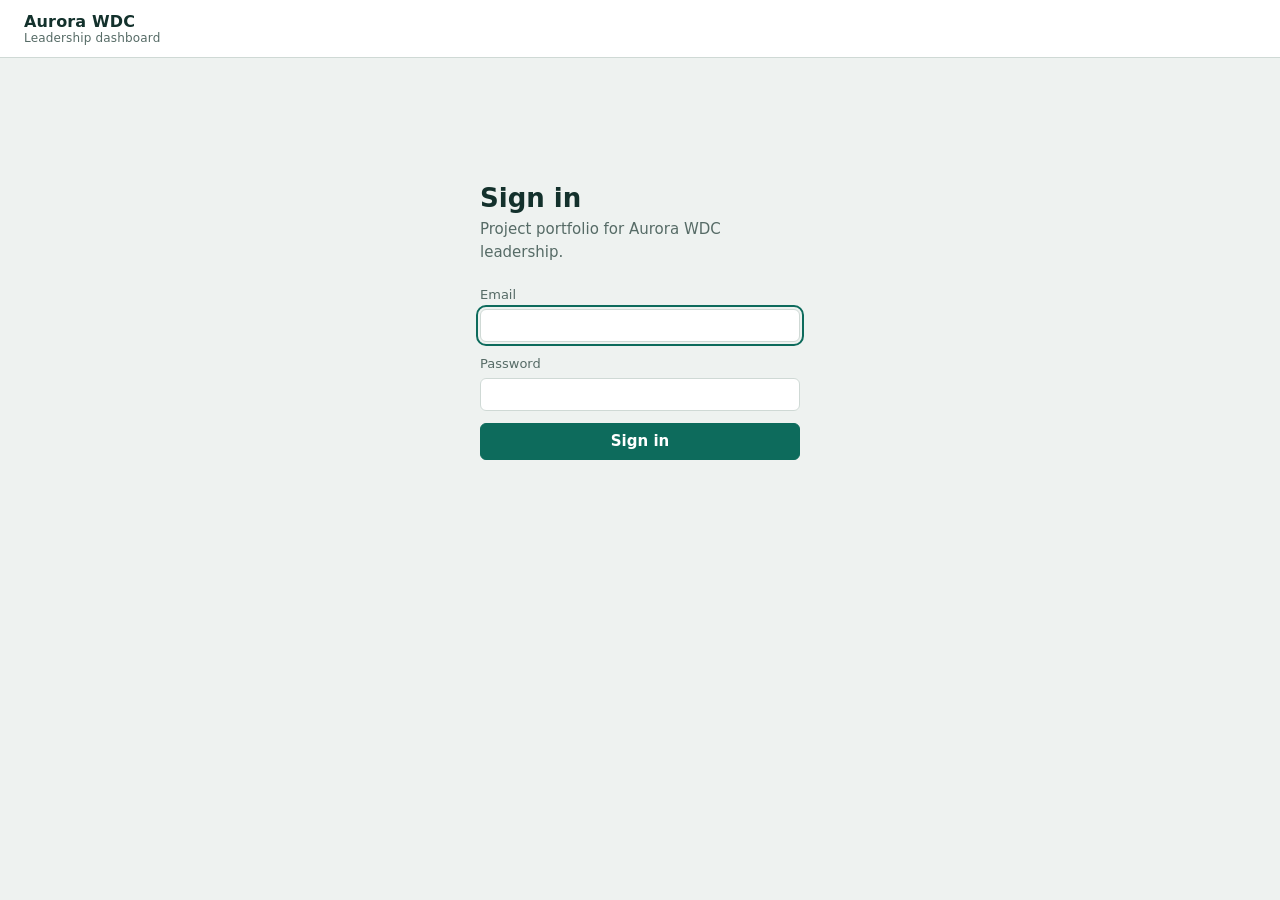
<file: index.html>
<!doctype html>
<html lang="en"><head><meta charset="utf-8"><meta name="viewport" content="width=device-width,initial-scale=1">
<meta name="robots" content="noindex,nofollow">
<title>Aurora WDC · Leadership dashboard</title>
<link rel="stylesheet" href="style.css">
</head><body>
<header class="top"><h1>Aurora WDC<small>Leadership dashboard</small></h1><nav id="nav" hidden aria-label="Sections"></nav></header>
<section id="lock" hidden><h2>Sign in</h2><p class="lede">Project portfolio for Aurora WDC leadership.</p>
<form id="f"><label>Email<input id="u" autocomplete="username" inputmode="email" autocapitalize="none" spellcheck="false" required></label>
<label>Password<input id="pw" type="password" autocomplete="current-password" required></label><button class="go">Sign in</button></form>
<p id="err" class="err" role="alert"></p></section>
<main id="app" hidden></main>
<script src="core.js"></script>
<script src="view.js"></script>
<script src="feedback.js"></script>
<script src="chat.js"></script>
</body></html>
</file>
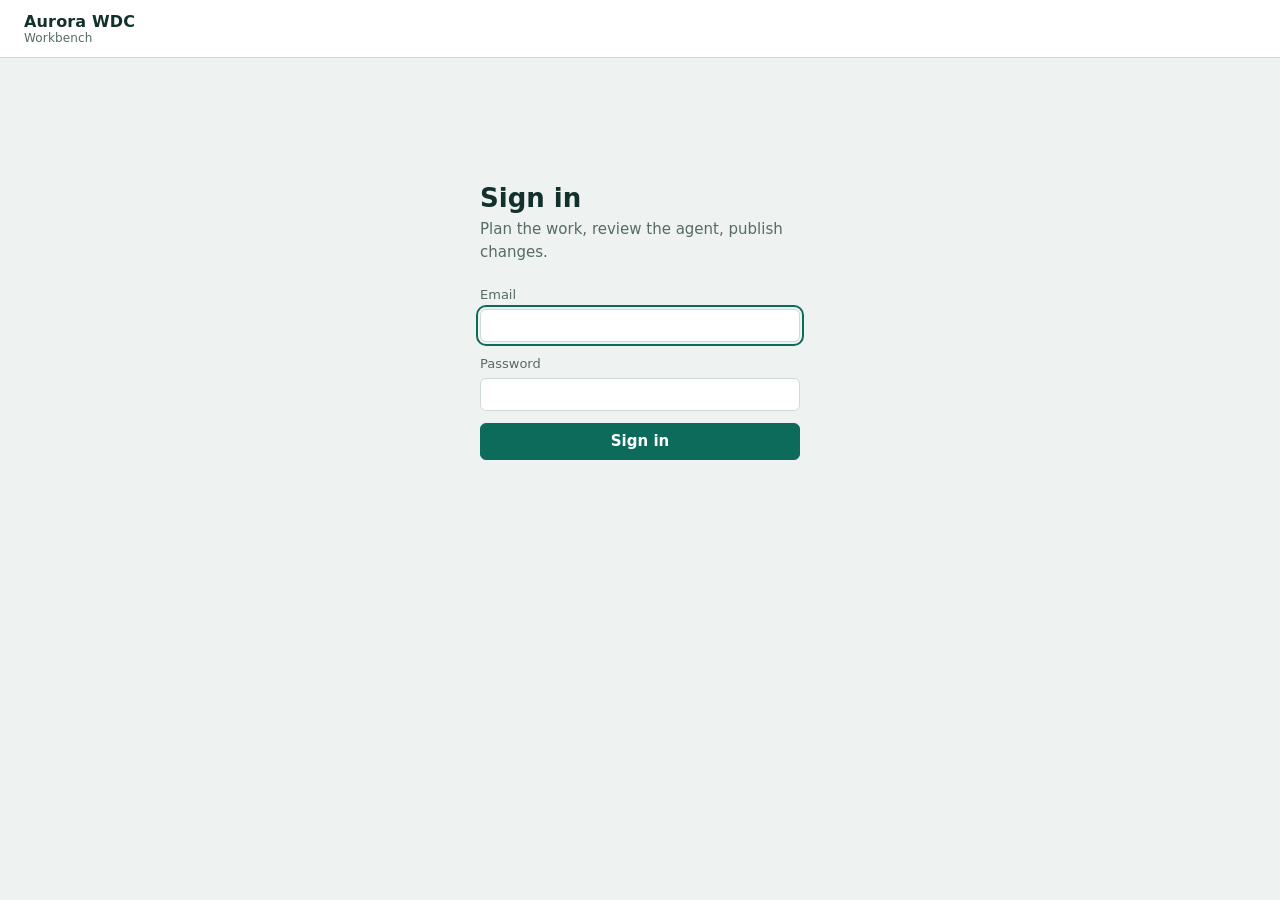
<file: manage.html>
<!doctype html>
<html lang="en"><head><meta charset="utf-8"><meta name="viewport" content="width=device-width,initial-scale=1">
<meta name="robots" content="noindex,nofollow">
<title>Aurora WDC · Workbench</title>
<link rel="stylesheet" href="style.css">
</head><body>
<header class="top"><h1>Aurora WDC<small>Workbench</small></h1><nav id="nav" hidden aria-label="Sections"></nav></header>
<section id="lock" hidden><h2>Sign in</h2><p class="lede">Plan the work, review the agent, publish changes.</p>
<form id="f"><label>Email<input id="u" autocomplete="username" inputmode="email" autocapitalize="none" spellcheck="false" required></label>
<label>Password<input id="pw" type="password" autocomplete="current-password" required></label><button class="go">Sign in</button></form>
<p id="err" class="err" role="alert"></p></section>
<main id="app" hidden></main>
<script src="core.js"></script>
<script src="manage.js"></script>
<script src="feedback.js"></script>
<script src="chat.js"></script>
</body></html>
</file>
<file: style.css>
/* Aurora dashboard: shared styles for Leadership (index.html) and Workbench (manage.html). */
:root{
  --bg:#eef2f0;--panel:#fff;--sunk:#e3e9e6;--ink:#13312c;--mute:#566b66;--line:#cfd9d5;
  --acc:#0d6b5c;--acc-ink:#fff;--metric:#4b3f86;
  --green:#2f7d4f;--amber:#a86a12;--red:#b23a2e;--grey:#7b8885;
  --font:"Segoe UI Variable Text","Segoe UI",system-ui,-apple-system,"Helvetica Neue",sans-serif;
  --display:"Segoe UI Variable Display","Segoe UI",system-ui,-apple-system,"Helvetica Neue",sans-serif;
}
@media (prefers-color-scheme:dark){:root{
  --bg:#0c1715;--panel:#13221f;--sunk:#0f1c1a;--ink:#e2ece8;--mute:#93a6a1;--line:#253935;
  --acc:#4fc3ad;--acc-ink:#062019;--metric:#a99cf0;--green:#5cc489;--amber:#e3a548;--red:#ef7b6d;--grey:#8c9a97}}
*{box-sizing:border-box}
html{-webkit-text-size-adjust:100%}
body{margin:0;background:var(--bg);color:var(--ink);font:15px/1.5 var(--font);font-variant-numeric:tabular-nums}
a{color:var(--acc)}
button,input,select,textarea{font:inherit;color:inherit;background:var(--panel);border:1px solid var(--line);border-radius:6px;padding:6px 10px}
textarea{width:100%;min-height:70px;resize:vertical}
button{cursor:pointer}button:disabled{opacity:.5;cursor:default}
button.go{background:var(--acc);color:var(--acc-ink);border-color:var(--acc);font-weight:600}
button.quiet{border-color:transparent;background:transparent;color:var(--mute)}
button.danger{color:var(--red)}
:focus-visible{outline:2px solid var(--acc);outline-offset:2px}
.mute{color:var(--mute)}.num{font-variant-numeric:tabular-nums}.small{font-size:13px}
.empty{color:var(--mute);padding:14px 0}
.scroll{overflow-x:auto;-webkit-overflow-scrolling:touch}
[hidden]{display:none!important}

/* header */
header.top{display:flex;flex-wrap:wrap;align-items:center;gap:6px 18px;padding:12px 24px;background:var(--panel);border-bottom:1px solid var(--line);position:sticky;top:0;z-index:5}
header.top h1{font:600 16px/1.2 var(--display);margin:0;letter-spacing:.01em}
header.top h1 small{display:block;font:400 12px var(--font);color:var(--mute)}
nav#nav{display:flex;flex-wrap:wrap;gap:2px;margin-left:auto;align-items:center}
nav#nav a,nav#nav button{border:0;background:none;padding:7px 11px;border-radius:6px;color:var(--mute);text-decoration:none;font-weight:500}
nav#nav a[aria-current=page]{color:var(--ink);background:var(--sunk)}
nav#nav .switch{color:var(--acc)}
main#app{max-width:1240px;margin:0 auto;padding:22px 24px 80px}

/* sign-in */
#lock{max-width:360px;margin:14vh auto;padding:0 20px}
#lock h2{font:600 26px/1.15 var(--display);margin:0 0 4px}
#lock p.lede{color:var(--mute);margin:0 0 22px}
#lock form{display:flex;flex-direction:column;gap:12px}
#lock label{display:flex;flex-direction:column;gap:4px;font-size:13px;color:var(--mute)}
.err{color:var(--red);min-height:1.4em}

/* type and sections */
h2.page{font:600 28px/1.15 var(--display);margin:0 0 4px;letter-spacing:-.01em}
p.lede{color:var(--mute);margin:0 0 20px;max-width:70ch}
h3.sec{font:600 17px/1.3 var(--display);margin:30px 0 10px;display:flex;align-items:baseline;gap:10px}
h3.sec .mute{font:400 13px var(--font)}
.panel{background:var(--panel);border:1px solid var(--line);border-radius:8px;padding:16px 18px}
.cols{display:grid;grid-template-columns:repeat(auto-fit,minmax(320px,1fr));gap:18px}
.bar{display:flex;flex-wrap:wrap;gap:8px;align-items:center;margin-bottom:14px}
.bar input[type=search]{flex:1;min-width:200px}

/* health */
.pill{display:inline-flex;align-items:center;gap:6px;font-size:13px;font-weight:600;white-space:nowrap}
.pill i{width:9px;height:9px;border-radius:50%;background:var(--grey)}
.h-green{--h:var(--green)}.h-amber{--h:var(--amber)}.h-red{--h:var(--red)}.h-done{--h:var(--acc)}.h-paused{--h:var(--grey)}
.pill i{background:var(--h,var(--grey))}.pill{color:var(--h,var(--grey))}
.st{font-size:12px;color:var(--mute);border:1px solid var(--line);border-radius:99px;padding:0 8px;white-space:nowrap}
.prog{display:inline-block;width:90px;height:6px;border-radius:3px;background:var(--sunk);vertical-align:middle;overflow:hidden;margin-right:6px}
.prog span{display:block;height:100%;background:var(--acc)}

/* portfolio strip: the overview's lead visual */
.strip{display:flex;height:42px;border-radius:6px;overflow:hidden;margin:8px 0 6px}
.strip a{display:block;background:var(--h);min-width:6px;border-right:2px solid var(--bg)}
.strip a:hover,.strip a:focus-visible{filter:brightness(1.12)}
.legend{display:flex;flex-wrap:wrap;gap:4px 18px;font-size:13px}
.legend b{font-size:22px;font-weight:600;margin-right:4px}
.headline{font:600 clamp(24px,3.2vw,38px)/1.15 var(--display);letter-spacing:-.015em;margin:0 0 14px;max-width:28ch}

/* project cards and lists */
.cards{display:grid;grid-template-columns:repeat(auto-fill,minmax(300px,1fr));gap:12px}
.card{background:var(--panel);border:1px solid var(--line);border-left:4px solid var(--h,var(--line));border-radius:6px;padding:13px 15px;text-decoration:none;color:inherit;display:block}
a.card:hover{border-color:var(--h,var(--acc))}
.card h4{margin:0 0 4px;font:600 16px/1.3 var(--display)}
.card .meta{display:flex;flex-wrap:wrap;gap:4px 14px;font-size:13px;color:var(--mute);margin-top:6px}
.chips{display:flex;flex-wrap:wrap;gap:4px}
.chip{display:inline-block;border:1px solid var(--line);border-radius:4px;padding:0 7px;font-size:13px;background:var(--panel)}
.chip.metric{border-color:var(--metric);color:var(--metric)}
ul.plain{list-style:none;margin:0;padding:0}ul.plain li{padding:7px 0;border-bottom:1px solid var(--line)}ul.plain li:last-child{border-bottom:0}
table.t{width:100%;border-collapse:collapse;background:var(--panel)}
table.t th,table.t td{text-align:left;padding:7px 9px;border-bottom:1px solid var(--line);vertical-align:top}
table.t th{font-size:13px;color:var(--mute);font-weight:600;background:var(--sunk)}
.kv{display:grid;grid-template-columns:max-content 1fr;gap:4px 16px;font-size:14px}
.kv dt{color:var(--mute)}.kv dd{margin:0}

/* metrics */
.mcard{background:var(--panel);border:1px solid var(--line);border-top:3px solid var(--metric);border-radius:6px;padding:14px 16px}
.mcard h4{margin:0;font:600 15px var(--display)}
.mcard .big{font:600 28px/1.1 var(--display);margin:8px 0 2px}
.gauge{height:8px;background:var(--sunk);border-radius:4px;position:relative;margin:8px 0}
.gauge span{position:absolute;left:0;top:0;bottom:0;background:var(--metric);border-radius:4px}
.mmap{width:100%;min-width:760px}
.mmap .mm-metric rect{fill:var(--panel);stroke:var(--metric);stroke-width:1.5}
.mmap .mm-proj rect{fill:var(--panel);stroke:var(--line)}
.mmap a:hover .mm-proj rect,.mmap a:focus .mm-proj rect{stroke:var(--acc)}
.mmap .mm-t{font:600 14px var(--font);fill:var(--ink)}.mmap .mm-s{font:12px var(--font);fill:var(--mute)}
.mmap .mm-track{fill:var(--sunk)}.mmap .mm-fill{fill:var(--metric)}
.mmap .mm-link{fill:none;stroke:var(--h);stroke-width:2.5;opacity:.55}
.mmap .dot{fill:var(--h)}

/* timelines and sequence graphs */
.gantt{width:100%;min-width:760px}.g-grid{stroke:var(--line)}.g-tick{font:11px var(--font);fill:var(--mute)}
.g-today{stroke:var(--red);stroke-dasharray:3 3}.g-lab{font:13px var(--font);fill:var(--ink)}.g-sub{font:11px var(--font);fill:var(--mute)}
.g-bar{fill:var(--h,var(--acc));opacity:.85}.g-bar.crit{fill:var(--red)}.g-bar.done{opacity:.35}
.g-ms{fill:var(--metric)}.g-ms.done{fill:var(--grey)}
.seq{width:100%}.s-node rect{fill:var(--panel);stroke:var(--line);stroke-width:1.5}
.s-node text{font:12.5px var(--font);fill:var(--ink)}.s-node .s-sub{font-size:11px;fill:var(--mute)}
.s-node.st-done rect{opacity:.5}.s-node.st-blocked rect{stroke:var(--red)}.s-node.crit rect{stroke:var(--acc);stroke-width:2.5}
.s-node.late .s-sub{fill:var(--red)}
.s-edge{fill:none;stroke:var(--mute);stroke-width:1.4}.s-edge.crit{stroke:var(--acc);stroke-width:2.2}.s-arrow{fill:var(--mute)}

/* WBS tree */
details.ws{border-left:2px solid var(--line);padding-left:12px;margin:8px 0}
details.ws>summary{cursor:pointer;font-weight:600;list-style-position:outside}
details.ws ul{margin:6px 0 0;padding-left:18px}
details.ws li{margin:3px 0}
.done-t{color:var(--mute);text-decoration:line-through}
.late{color:var(--red)}

/* provenance marks */
abbr.src{display:inline-block;width:16px;height:16px;line-height:16px;text-align:center;font-size:10px;font-weight:700;border-radius:3px;text-decoration:none;margin-left:4px;cursor:help;vertical-align:middle}
.src-m{background:var(--sunk);color:var(--mute)}.src-a{background:var(--metric);color:#fff}.src-h{background:var(--acc);color:var(--acc-ink)}

/* people matrix */
.matrix th.rot{height:140px;white-space:nowrap;vertical-align:bottom;padding:0 4px}
.matrix th.rot div{transform:rotate(-55deg);transform-origin:left bottom;width:28px;translate:14px -6px}
.matrix td.cell{text-align:center;font-size:12px;min-width:34px}
.matrix td.cell span{display:inline-block;max-width:90px;overflow:hidden;text-overflow:ellipsis;white-space:nowrap;padding:1px 5px;border-radius:3px;background:var(--sunk)}
.matrix td.cell span.own{background:var(--acc);color:var(--acc-ink)}
.load{display:inline-block;height:8px;background:var(--acc);border-radius:2px;vertical-align:middle;margin-right:6px}

/* present mode (all-hands) */
#deck{position:fixed;inset:0;background:var(--bg);z-index:50;display:flex;flex-direction:column}
#deck .slide{flex:1;overflow:auto;padding:5vh 7vw 2vh;max-width:1500px;width:100%;margin:0 auto}
#deck .slide h2{font:600 clamp(30px,4.4vw,60px)/1.08 var(--display);letter-spacing:-.02em;margin:0 0 3vh;max-width:22ch}
#deck .slide .kicker{color:var(--mute);font-size:clamp(14px,1.3vw,18px);margin-bottom:1.5vh}
#deck .slide{font-size:clamp(15px,1.45vw,21px)}
#deck .big3{display:grid;grid-template-columns:repeat(auto-fit,minmax(200px,1fr));gap:3vw;margin-top:4vh}
#deck .big3 b{display:block;font:600 clamp(44px,7vw,110px)/1 var(--display);color:var(--h,var(--ink))}
#deck .ctrl{display:flex;justify-content:space-between;align-items:center;padding:10px 20px;border-top:1px solid var(--line);background:var(--panel);gap:10px}
#deck ul.plain li{padding:1.1vh 0}
#deck .mmap,#deck .gantt{min-width:0}

/* workbench */
.wb{display:grid;grid-template-columns:260px 1fr;gap:20px;align-items:start}
.plist{position:sticky;top:76px;max-height:calc(100vh - 100px);overflow:auto;background:var(--panel);border:1px solid var(--line);border-radius:8px}
.plist a{display:flex;justify-content:space-between;gap:8px;padding:8px 12px;border-bottom:1px solid var(--line);color:inherit;text-decoration:none;font-size:14px}
.plist a[aria-current=true]{background:var(--sunk);font-weight:600}
.plist a .pill{font-size:0}.plist a .pill i{width:8px;height:8px}
.form{display:grid;grid-template-columns:repeat(auto-fill,minmax(200px,1fr));gap:10px 14px}
.form label{display:flex;flex-direction:column;gap:3px;font-size:13px;color:var(--mute)}
.form label.wide{grid-column:1/-1}
.form label>span{display:flex;align-items:center;gap:4px}
table.edit td{padding:3px 4px}table.edit input,table.edit select{width:100%;padding:4px 6px;border-color:transparent;background:transparent}
table.edit input:hover,table.edit select:hover{border-color:var(--line)}table.edit input:focus,table.edit select:focus{border-color:var(--acc);background:var(--panel)}
table.edit tr.ws-row td{background:var(--sunk);font-weight:600;font-size:13px;padding:6px 8px}
table.edit td.n{color:var(--mute);font-size:12px;width:32px}
.tabs{display:flex;gap:4px;margin:6px 0 12px;flex-wrap:wrap}
.tabs button{border-radius:99px}.tabs button[aria-pressed=true]{background:var(--ink);color:var(--bg);border-color:var(--ink)}
#savebar{position:fixed;left:50%;bottom:16px;transform:translateX(-50%);background:var(--ink);color:var(--bg);border-radius:10px;padding:9px 10px 9px 18px;display:flex;gap:12px;align-items:center;z-index:20;box-shadow:0 6px 24px rgba(0,0,0,.25);max-width:calc(100vw - 24px)}
#savebar button{border:0}
#savebar .quiet{color:var(--bg);opacity:.8}
.board{display:grid;grid-template-columns:repeat(4,minmax(200px,1fr));gap:10px;overflow-x:auto}
.board .col{background:var(--sunk);border-radius:8px;padding:8px;min-height:120px}
.board .col.over{outline:2px dashed var(--acc)}
.board .col h5{margin:2px 4px 8px;font-size:13px;color:var(--mute)}
.board .tcard{background:var(--panel);border:1px solid var(--line);border-radius:6px;padding:7px 9px;margin-bottom:6px;font-size:14px;cursor:grab}
.dec{background:var(--panel);border:1px solid var(--line);border-radius:8px;padding:14px 16px;margin-bottom:10px}
.dec header{display:flex;flex-wrap:wrap;justify-content:space-between;gap:6px 12px}
.dec h4{margin:0;font:600 15px var(--display)}
.dec .change{margin:8px 0;font-size:15px}.dec .change del{color:var(--mute)}.dec .change ins{text-decoration:none;font-weight:600;color:var(--acc)}
.dec blockquote{margin:8px 0;padding:6px 12px;border-left:3px solid var(--metric);color:var(--mute);font-size:14px}
.dec .acts{display:flex;flex-wrap:wrap;gap:8px;margin-top:10px;align-items:center}
.conf{display:inline-block;width:60px;height:6px;background:var(--sunk);border-radius:3px;vertical-align:middle;overflow:hidden}.conf span{display:block;height:100%;background:var(--metric)}
.seg{display:inline-flex;border:1px solid var(--line);border-radius:6px;overflow:hidden}
.seg button{border:0;border-radius:0;padding:4px 10px;font-size:13px}.seg button[aria-pressed=true]{background:var(--acc);color:var(--acc-ink)}
.notice{background:var(--sunk);border-radius:8px;padding:10px 14px;margin-bottom:14px;font-size:14px}

@media (max-width:820px){
  header.top{padding:10px 14px}main#app{padding:16px 14px 90px}
  .wb{grid-template-columns:1fr}.plist{position:static;max-height:240px}
  nav#nav{margin-left:0;width:100%;overflow-x:auto;flex-wrap:nowrap}
}
@media (prefers-reduced-motion:no-preference){.strip a{transition:filter .15s}}
@media print{header.top,#savebar{display:none}body{background:#fff}}

/* ---------- V2.3 additions ---------- */
/* overview header with the layout switch */
.ovhead{display:flex;flex-wrap:wrap;justify-content:space-between;align-items:flex-start;gap:10px 20px;margin-bottom:14px}
.layouts{display:inline-flex;flex-wrap:wrap;gap:4px;background:var(--sunk);padding:4px;border-radius:99px}
.layouts button{border:0;border-radius:99px;background:transparent;padding:5px 12px;font-size:13px;color:var(--mute)}
.layouts button[aria-pressed=true]{background:var(--panel);color:var(--ink);font-weight:600;box-shadow:0 1px 3px rgba(0,0,0,.12)}
.acts{display:flex;flex-wrap:wrap;gap:8px;align-items:center}
a.btn{display:inline-block;border:1px solid var(--line);border-radius:6px;padding:6px 10px;text-decoration:none;color:var(--ink);background:var(--panel)}
.pri{display:inline-block;font-size:11px;font-weight:700;padding:0 5px;border-radius:3px;background:var(--sunk);color:var(--mute);vertical-align:middle}
.pri.p1{background:var(--ink);color:var(--bg)}.pri.p2{background:var(--acc);color:var(--acc-ink)}
.chip.kind-ops{border-color:var(--grey);color:var(--mute)}.chip.kind-innovation{border-color:var(--metric);color:var(--metric)}
.who{display:inline-flex;gap:3px;vertical-align:middle}
.who i{display:inline-flex;align-items:center;justify-content:center;width:22px;height:22px;border-radius:50%;background:var(--sunk);font:600 10px var(--font);font-style:normal;color:var(--ink)}
.who i.over{background:var(--red);color:#fff}
.concern{color:var(--amber)}.h-red .concern{color:var(--red)}
/* layout A: frames */
.frames{display:grid;grid-template-columns:repeat(auto-fill,minmax(290px,1fr));gap:12px}
.frame{display:block;background:var(--panel);border:2px solid var(--h,var(--line));border-radius:8px;padding:12px 14px;color:inherit;text-decoration:none}
.frame:hover{box-shadow:0 0 0 3px color-mix(in srgb,var(--h,var(--acc)) 25%,transparent)}
.frame header{display:flex;align-items:center;gap:8px;flex-wrap:wrap;margin-bottom:6px}
.frame h4{margin:0;font:600 16px/1.3 var(--display);flex:1}
.frame .row{display:flex;flex-wrap:wrap;align-items:center;gap:4px 10px;margin-top:5px}
/* layout B: stack */
table.stack tr.h-red td:first-child{box-shadow:inset 4px 0 var(--red)}table.stack tr.h-amber td:first-child{box-shadow:inset 4px 0 var(--amber)}table.stack tr.h-green td:first-child{box-shadow:inset 4px 0 var(--green)}
/* layout C: briefing */
.brief{columns:2 360px;column-gap:28px}.brief section{break-inside:avoid;margin-bottom:12px}.brief ol{padding-left:22px;margin:0}.brief li{margin:4px 0}
/* layout D: outcome lanes */
.lanes{display:grid;grid-template-columns:repeat(auto-fit,minmax(240px,1fr));gap:14px;align-items:start}
.lane{background:var(--sunk);border-radius:10px;padding:12px}
.lane.metric{border-top:3px solid var(--metric)}
.lane h4{margin:0;font:600 15px var(--display)}.lane>p{margin:2px 0 10px}
.mini{display:flex;flex-direction:column;gap:2px;background:var(--panel);border-left:4px solid var(--h,var(--line));border-radius:6px;padding:8px 10px;margin-bottom:8px;color:inherit;text-decoration:none}
/* people: capacity */
.capgrid{display:grid;grid-template-columns:repeat(auto-fill,minmax(280px,1fr));gap:12px}
.cap .row{display:flex;justify-content:space-between;gap:10px}
.cap.over{border-color:var(--red)}
.capbar{position:relative;height:10px;border-radius:5px;background:var(--sunk);margin:8px 0;overflow:hidden}
.capbar .fill{position:absolute;left:0;top:0;bottom:0;background:var(--acc)}.capbar .spill{position:absolute;right:0;top:0;bottom:0;background:var(--red)}
.cap ol.plain li{display:flex;justify-content:space-between;gap:8px;padding:4px 0;border:0}.cap li.below{opacity:.7}
/* provenance badge as a button */
button.src{border:0;padding:0;cursor:pointer;display:inline-block;width:16px;height:16px;line-height:16px;text-align:center;font-size:10px;font-weight:700;border-radius:3px;margin-left:4px;vertical-align:middle}
button.src:hover{outline:2px solid var(--acc)}
/* transcript modal */
#tmodal{position:fixed;inset:0;z-index:60;background:rgba(0,0,0,.45);display:flex;align-items:center;justify-content:center;padding:20px}
#tmodal .tbox{background:var(--panel);border-radius:12px;width:min(900px,100%);max-height:100%;display:flex;flex-direction:column;padding:16px 20px;box-shadow:0 12px 40px rgba(0,0,0,.35)}
#tmodal header{display:flex;justify-content:space-between;gap:10px;align-items:flex-start;flex-wrap:wrap}
#tmodal .tbody{overflow:auto;border-top:1px solid var(--line);padding-top:8px;font-size:14px;line-height:1.5}
#tmodal .tbody p{margin:0 0 8px}#tmodal .tbody p.hit{background:var(--sunk);border-left:3px solid var(--acc);padding:4px 8px;border-radius:4px}
#tmodal mark{background:var(--amber);color:#fff;border-radius:2px;padding:0 2px}
</file>
